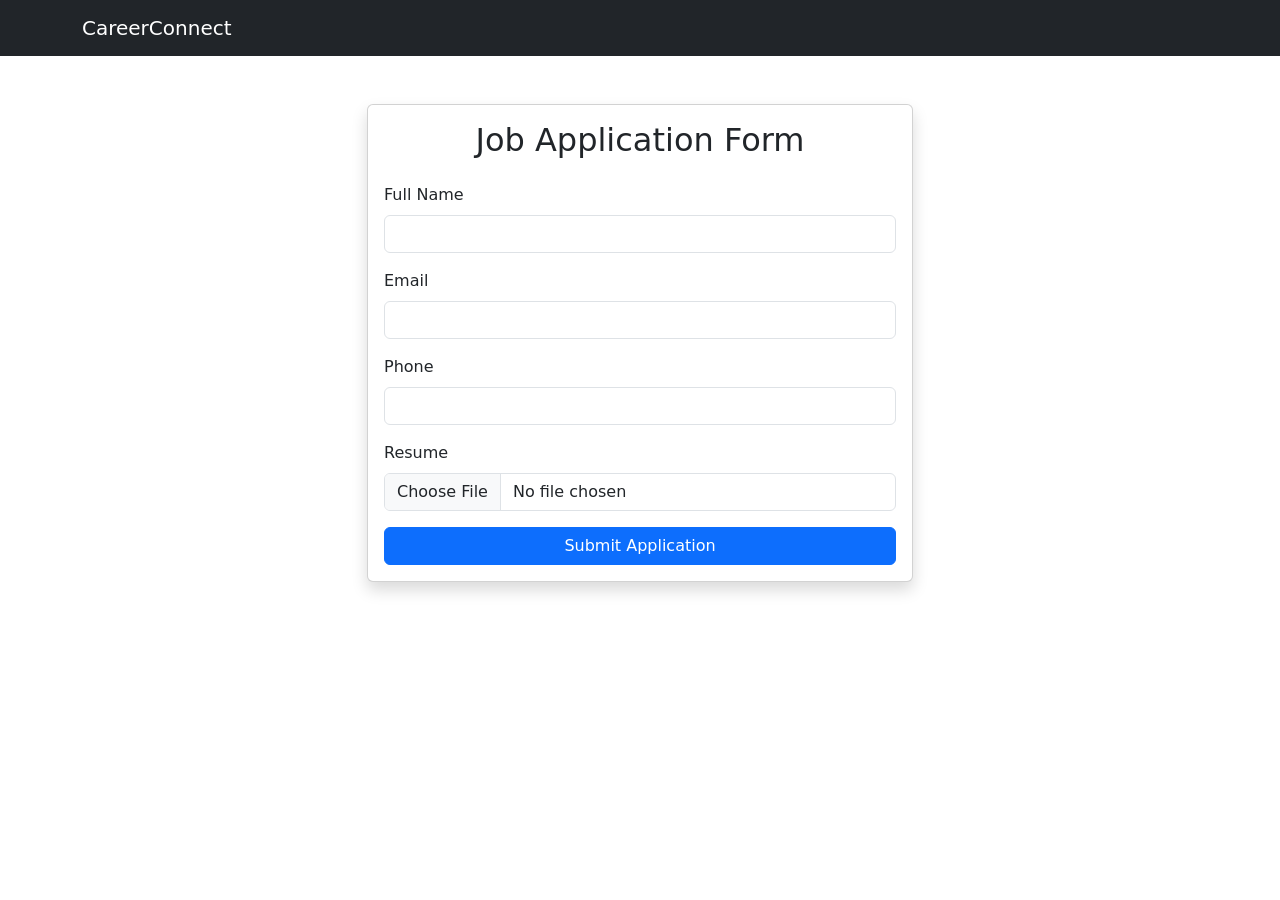
<file: career-connect/pages/apply.html>
<!DOCTYPE html>
<html lang="en">

<head>

    <meta charset="UTF-8">
    <meta name="viewport"
        content="width=device-width, initial-scale=1.0">

    <title>Apply Job</title>

    <link
        href="https://cdn.jsdelivr.net/npm/bootstrap@5.3.3/dist/css/bootstrap.min.css"
        rel="stylesheet">

    <link
        rel="stylesheet"
        href="../css/style.css">

</head>

<body>

    <nav class="navbar navbar-dark bg-dark">

        <div class="container">

            <a href="../index.html"
                class="navbar-brand">

                CareerConnect

            </a>

        </div>

    </nav>

    <section class="py-5">

        <div class="container">

            <div class="row justify-content-center">

                <div class="col-lg-6">

                    <div class="card shadow">

                        <div class="card-body">

                            <h2 class="text-center mb-4">

                                Job Application Form

                            </h2>

                            <form id="jobForm">

                                <div class="mb-3">

                                    <label class="form-label">
                                        Full Name
                                    </label>

                                    <input
                                        type="text"
                                        id="name"
                                        class="form-control">

                                </div>

                                <div class="mb-3">

                                    <label class="form-label">
                                        Email
                                    </label>

                                    <input
                                        type="email"
                                        id="email"
                                        class="form-control">

                                </div>

                                <div class="mb-3">

                                    <label class="form-label">
                                        Phone
                                    </label>

                                    <input
                                        type="tel"
                                        id="phone"
                                        class="form-control">

                                </div>

                                <div class="mb-3">

                                    <label class="form-label">
                                        Resume
                                    </label>

                                    <input
                                        type="file"
                                        class="form-control">

                                </div>

                                <button
                                    type="submit"
                                    class="btn btn-primary w-100">

                                    Submit Application

                                </button>

                            </form>

                        </div>

                    </div>

                </div>

            </div>

        </div>

    </section>

    <script src="../js/app.js"></script>

</body>

</html>
</file>
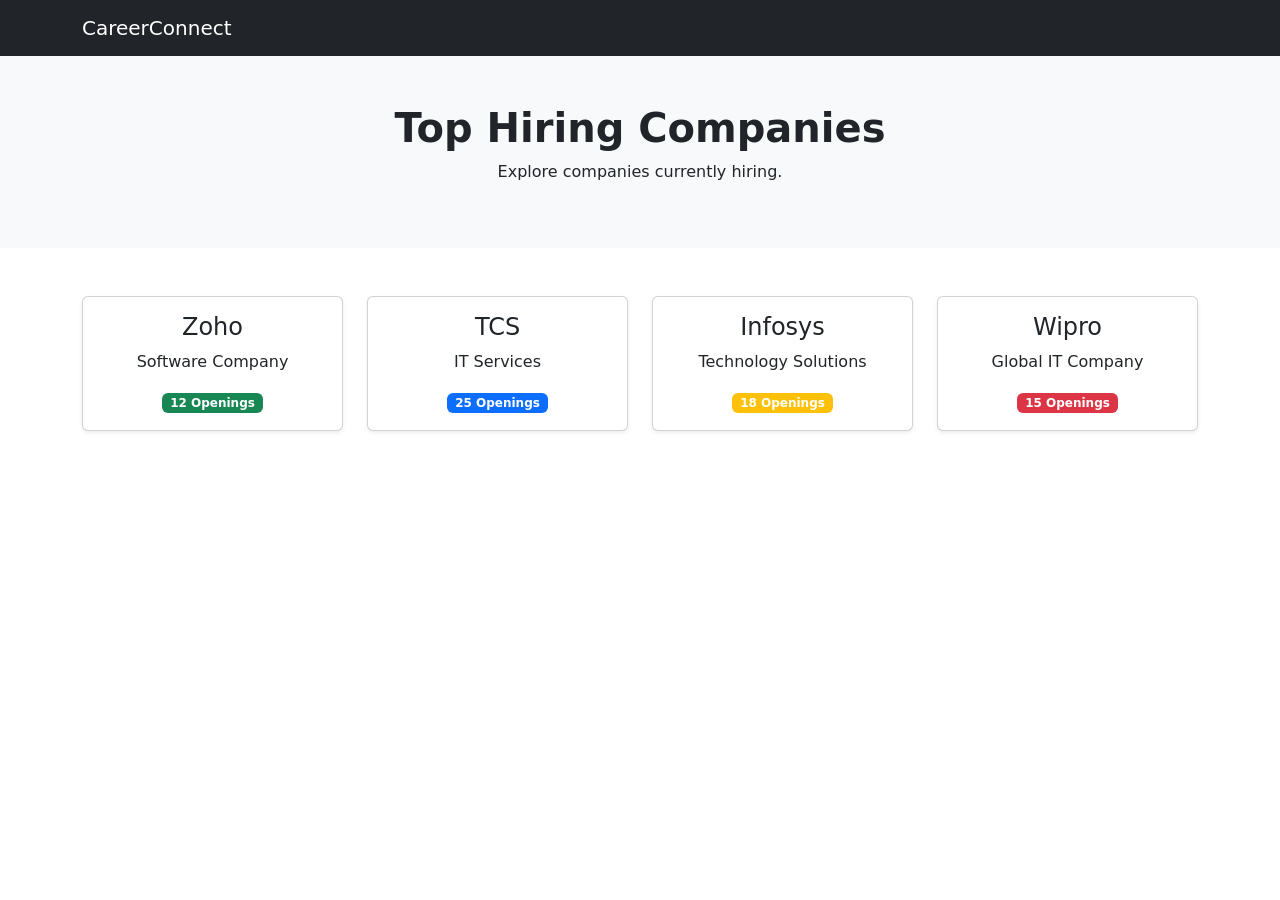
<file: career-connect/pages/companies.html>
<!DOCTYPE html>
<html lang="en">

<head>

    <meta charset="UTF-8">

    <meta name="viewport"
        content="width=device-width, initial-scale=1.0">

    <title>Companies</title>

    <link
        href="https://cdn.jsdelivr.net/npm/bootstrap@5.3.3/dist/css/bootstrap.min.css"
        rel="stylesheet">

    <link
        rel="stylesheet"
        href="../css/style.css">

</head>

<body>

    <!-- Navbar -->

    <nav class="navbar navbar-dark bg-dark">

        <div class="container">

            <a href="../index.html"
                class="navbar-brand">

                CareerConnect

            </a>

        </div>

    </nav>

    <!-- Heading -->

    <section class="py-5 bg-light">

        <div class="container text-center">

            <h1 class="fw-bold">

                Top Hiring Companies

            </h1>

            <p>

                Explore companies currently hiring.

            </p>

        </div>

    </section>

    <!-- Companies -->

    <section class="py-5">

        <div class="container">

            <div class="row g-4">

                <!-- Company 1 -->

                <div class="col-md-6 col-lg-3">

                    <div class="card shadow-sm h-100 company-card">

                        <div class="card-body text-center">

                            <h4>Zoho</h4>

                            <p>
                                Software Company
                            </p>

                            <span
                                class="badge bg-success">

                                12 Openings

                            </span>

                        </div>

                    </div>

                </div>

                <!-- Company 2 -->

                <div class="col-md-6 col-lg-3">

                    <div class="card shadow-sm h-100 company-card">

                        <div class="card-body text-center">

                            <h4>TCS</h4>

                            <p>
                                IT Services
                            </p>

                            <span
                                class="badge bg-primary">

                                25 Openings

                            </span>

                        </div>

                    </div>

                </div>

                <!-- Company 3 -->

                <div class="col-md-6 col-lg-3">

                    <div class="card shadow-sm h-100 company-card">

                        <div class="card-body text-center">

                            <h4>Infosys</h4>

                            <p>
                                Technology Solutions
                            </p>

                            <span
                                class="badge bg-warning">

                                18 Openings

                            </span>

                        </div>

                    </div>

                </div>

                <!-- Company 4 -->

                <div class="col-md-6 col-lg-3">

                    <div class="card shadow-sm h-100 company-card">

                        <div class="card-body text-center">

                            <h4>Wipro</h4>

                            <p>
                                Global IT Company
                            </p>

                            <span
                                class="badge bg-danger">

                                15 Openings

                            </span>

                        </div>

                    </div>

                </div>

            </div>

        </div>

    </section>

    <script src="../js/app.js"></script>

</body>

</html>
</file>
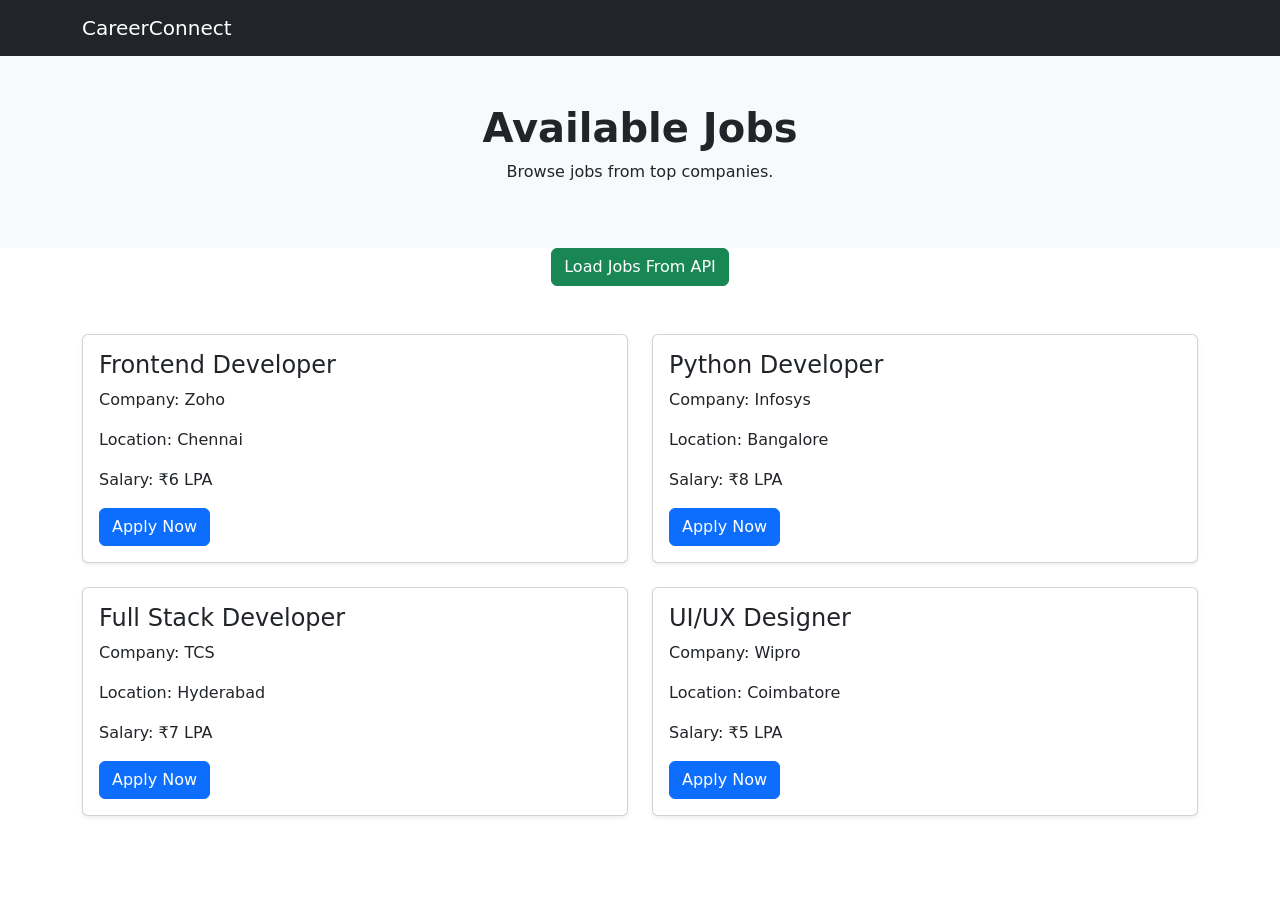
<file: career-connect/pages/jobs.html>
<!DOCTYPE html>
<html lang="en">

<head>

    <meta charset="UTF-8">
    <meta name="viewport"
        content="width=device-width, initial-scale=1.0">

    <title>Jobs - CareerConnect</title>

    <link
        href="https://cdn.jsdelivr.net/npm/bootstrap@5.3.3/dist/css/bootstrap.min.css"
        rel="stylesheet">

    <link
        rel="stylesheet"
        href="../css/style.css">

</head>

<body>

    <!-- Navbar -->

    <nav class="navbar navbar-dark bg-dark">

        <div class="container">

            <a class="navbar-brand"
                href="../index.html">

                CareerConnect

            </a>

        </div>

    </nav>

    <!-- Page Heading -->

    <section class="py-5 bg-light">

        <div class="container text-center">

            <h1 class="fw-bold">
                Available Jobs
            </h1>

            <p>
                Browse jobs from top companies.
            </p>

        </div>

    </section>

    <div class="text-center mb-4">

    <button
        class="btn btn-success"
        onclick="loadJobs()">

        Load Jobs From API

    </button>

</div>

<div
    class="row g-4"
    id="jobsContainer">

</div>

    <!-- Jobs Section -->

    <section class="py-5">

        <div class="container">

            <div class="row g-4">

                <!-- Job 1 -->

                <div class="col-md-6">

                    <div class="card shadow-sm">

                        <div class="card-body">

                            <h4>
                                Frontend Developer
                            </h4>

                            <p>
                                Company: Zoho
                            </p>

                            <p>
                                Location: Chennai
                            </p>

                            <p>
                                Salary: ₹6 LPA
                            </p>

                            <a href="apply.html"
                                class="btn btn-primary">

                                Apply Now

                            </a>

                        </div>

                    </div>

                </div>

                <!-- Job 2 -->

                <div class="col-md-6">

                    <div class="card shadow-sm">

                        <div class="card-body">

                            <h4>
                                Python Developer
                            </h4>

                            <p>
                                Company: Infosys
                            </p>

                            <p>
                                Location: Bangalore
                            </p>

                            <p>
                                Salary: ₹8 LPA
                            </p>

                            <a href="apply.html"
                                class="btn btn-primary">

                                Apply Now

                            </a>

                        </div>

                    </div>

                </div>

                <!-- Job 3 -->

                <div class="col-md-6">

                    <div class="card shadow-sm">

                        <div class="card-body">

                            <h4>
                                Full Stack Developer
                            </h4>

                            <p>
                                Company: TCS
                            </p>

                            <p>
                                Location: Hyderabad
                            </p>

                            <p>
                                Salary: ₹7 LPA
                            </p>

                            <a href="apply.html"
                                class="btn btn-primary">

                                Apply Now

                            </a>

                        </div>

                    </div>

                </div>

                <!-- Job 4 -->

                <div class="col-md-6">

                    <div class="card shadow-sm">

                        <div class="card-body">

                            <h4>
                                UI/UX Designer
                            </h4>

                            <p>
                                Company: Wipro
                            </p>

                            <p>
                                Location: Coimbatore
                            </p>

                            <p>
                                Salary: ₹5 LPA
                            </p>

                            <a href="apply.html"
                                class="btn btn-primary">

                                Apply Now

                            </a>

                        </div>

                    </div>

                </div>

            </div>

        </div>

    </section>

    <script src="../js/api.js"></script>

    <div id="loader" class="text-center my-4" style="display: none;">

    <div class="spinner-border text-primary" role="status">

        <span class="visually-hidden">
            Loading...
        </span>

    </div>

</div>

</body>

</html>
</file>
<file: career-connect/css/style.css>
body {
  background-color: #ffffff;
}

/* Light theme */
.hero {
  background: #f8fafc;
}
.hero h1 {
  color: #1e293b;
}
.hero p {
  color: gray;
}

.job-card {
  transition: 0.3s;
}
.job-card:hover {
  transform: translateY(-10px);
}

/* Dark theme overrides */
.dark-mode {
  background-color: #0b1220;
  color: #e5e7eb;
}

.dark-mode body {
  background-color: #0b1220;
  color: #e5e7eb;
}

.dark-mode .hero {
  background: #0f172a;
}

.dark-mode .hero h1 {
  color: #f8fafc;
}

.dark-mode .hero p {
  color: #9ca3af;
}

.dark-mode .bg-light {
  background-color: #0f172a !important;
}

.dark-mode .text-muted {
  color: #9ca3af !important;
}

.dark-mode .card,
.dark-mode .company-card,
.dark-mode .job-card {
  background-color: #0f172a;
  border-color: rgba(255, 255, 255, 0.08);
  color: #e5e7eb;
}

.dark-mode .card .text-muted {
  color: #9ca3af !important;
}

.dark-mode a {
  color: #60a5fa;
}

.dark-mode a:hover {
  color: #93c5fd;
}

.dark-mode #topBtn {
  background: #2563eb;
  color: #ffffff;
}/*# sourceMappingURL=style.css.map */
#topBtn {
    position: fixed;
    bottom: 25px;
    right: 25px;

    width: 55px;
    height: 55px;

    border: none;
    border-radius: 50%;

    background-color: #2563eb;
    color: white;

    font-size: 22px;
    font-weight: bold;

    cursor: pointer;

    z-index: 9999;

    box-shadow: 0 4px 10px rgba(0,0,0,0.3);

    transition: 0.3s;
}

#topBtn:hover {
    transform: translateY(-5px);
}
</file>
